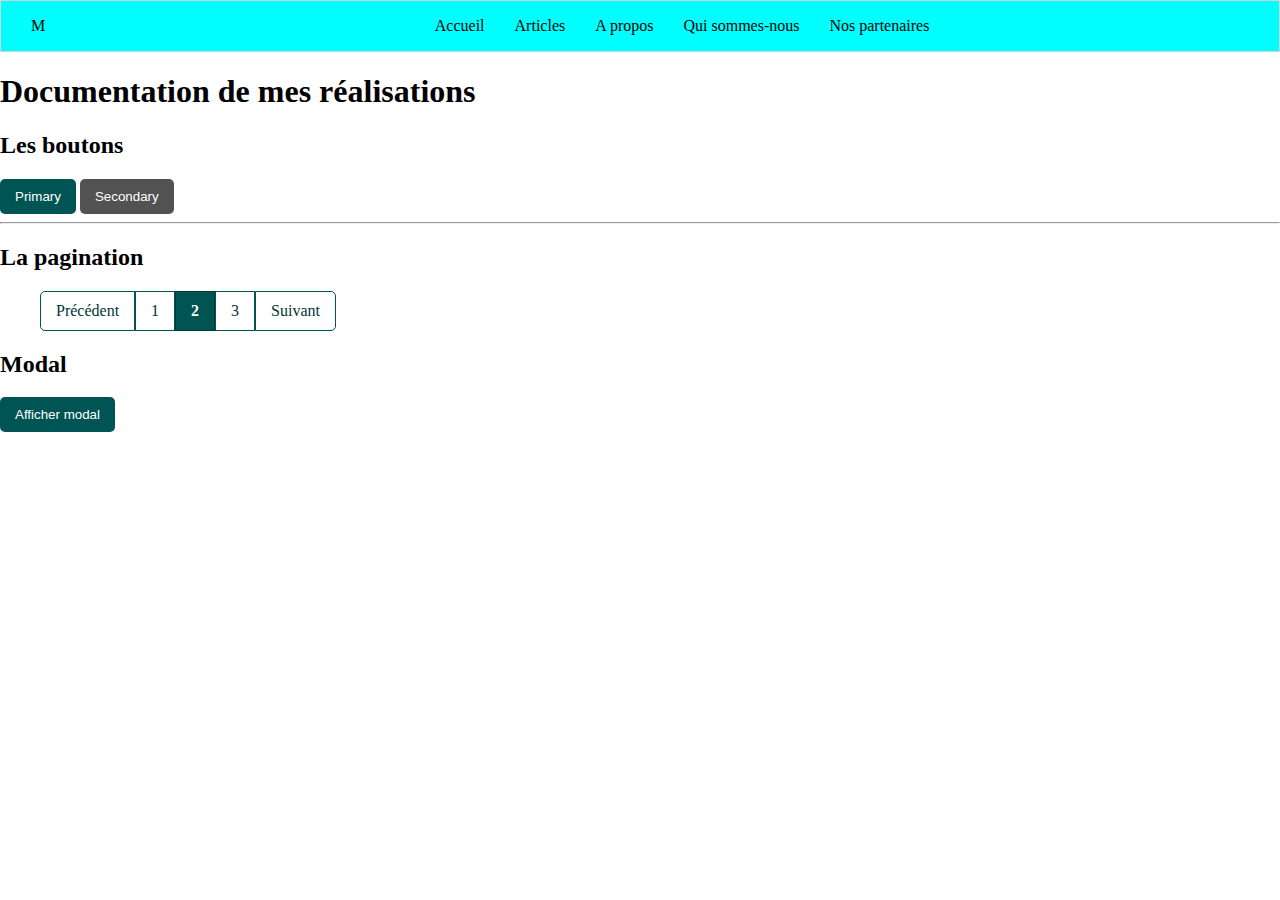
<file: index.html>
<!DOCTYPE html>
<html lang="en">
<head>
    <meta charset="UTF-8">
    <meta http-equiv="X-UA-Compatible" content="IE=edge">
    <meta name="viewport" content="width=device-width, initial-scale=1.0">
    <link rel="stylesheet" href="studiFw.css"/>
    <title>Document</title>
</head>
<body>

    <header>
        <nav class="navbar" id="navbarSite">
            <div class="left-side"><a href="#">M</a></div>
            <ul class="center navbar-menu expand-responsive">
                <li>
                    <a href="#">Accueil</a>
                </li>
                <li>
                    <a href="#">Articles</a>
                </li>
                <li>
                    <a href="#">A propos</a>
                </li>
                <li>
                    <a href="#">Qui sommes-nous</a>
                </li>
                <li>
                    <a href="#">Nos partenaires</a>
                </li>
            </ul>
            <div class="">
                <i class="btn-burger toggle-navbar" data-cibleidnavbar="navbarSite"></i>
            </div>
        </nav>
    </header>

    <main>
        <h1>Documentation de mes réalisations</h1>

        <div>
            <h2>Les boutons</h2>
            <button class="btn btn-primary">Primary</button>
            <button class="btn btn-secondary">Secondary</button>
        </div>

        <hr>
        
        <div>
            <h2>La pagination</h2>
            <ul class="paginate-component">
                <li class="paginate-item"><a href="#" class="paginate-link">Précédent</a></li>
                <li class="paginate-item"><a class="paginate-link" href="#">1</a></li>
                <li class="paginate-item active"><a class="paginate-link" href="#">2</a></li>
                <li class="paginate-item"><a class="paginate-link" href="#">3</a></li>
                <li class="paginate-item"><a class="paginate-link" href="#">Suivant</a></li>
            </ul>
        </div>

        <div>
            <h2>Modal</h2>
            <button onclick="toggleModal('exampleModal')" class="btn btn-primary">Afficher modal</button>
    <div class="modal" id="exampleModal">
        <div class="modal-content">
            <div class="modal-header">
                <span class="modal-title">Titre</h3>
                <span class="btn-close-modal cross-close-modal">X</span>
            </div>
            <div class="modal-body">
                <p>Le contenu</p>
            </div>
            <div class="modal-footer">
                <button class="btn-close-modal btn btn-secondary">Fermer</button>
            </div>
        </div>
    </div>
        </div> 
    </main>
   
    <script src="studiFw.js"></script>
</body>
</html>
</file>
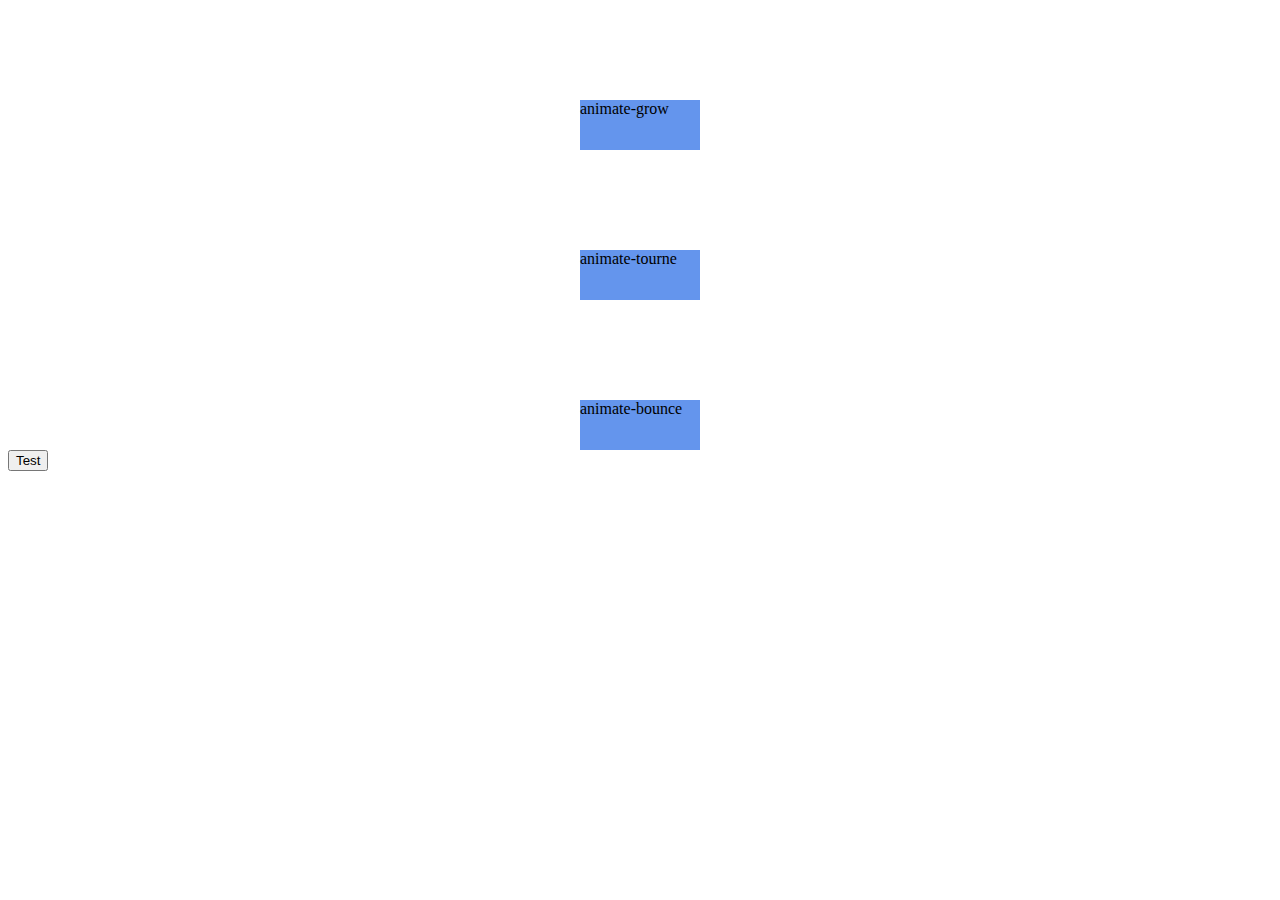
<file: Animations/animations.html>
<!DOCTYPE html>
<html lang="en">
<head>
    <meta charset="UTF-8">
    <meta http-equiv="X-UA-Compatible" content="IE=edge">
    <meta name="viewport" content="width=device-width, initial-scale=1.0">
    <title>Liste des animations</title>
    <link rel="stylesheet" href="animations.css" />
</head>
<body>
    <div class="block animate-grow">
        animate-grow
    </div>
    <div class="block animate-tourne">
        animate-tourne
    </div>
    
    <div class="block animate-bounce">
        animate-bounce
    </div>

    <button class="bounce-clicked">Test</button>
</body>
</html>
</file>
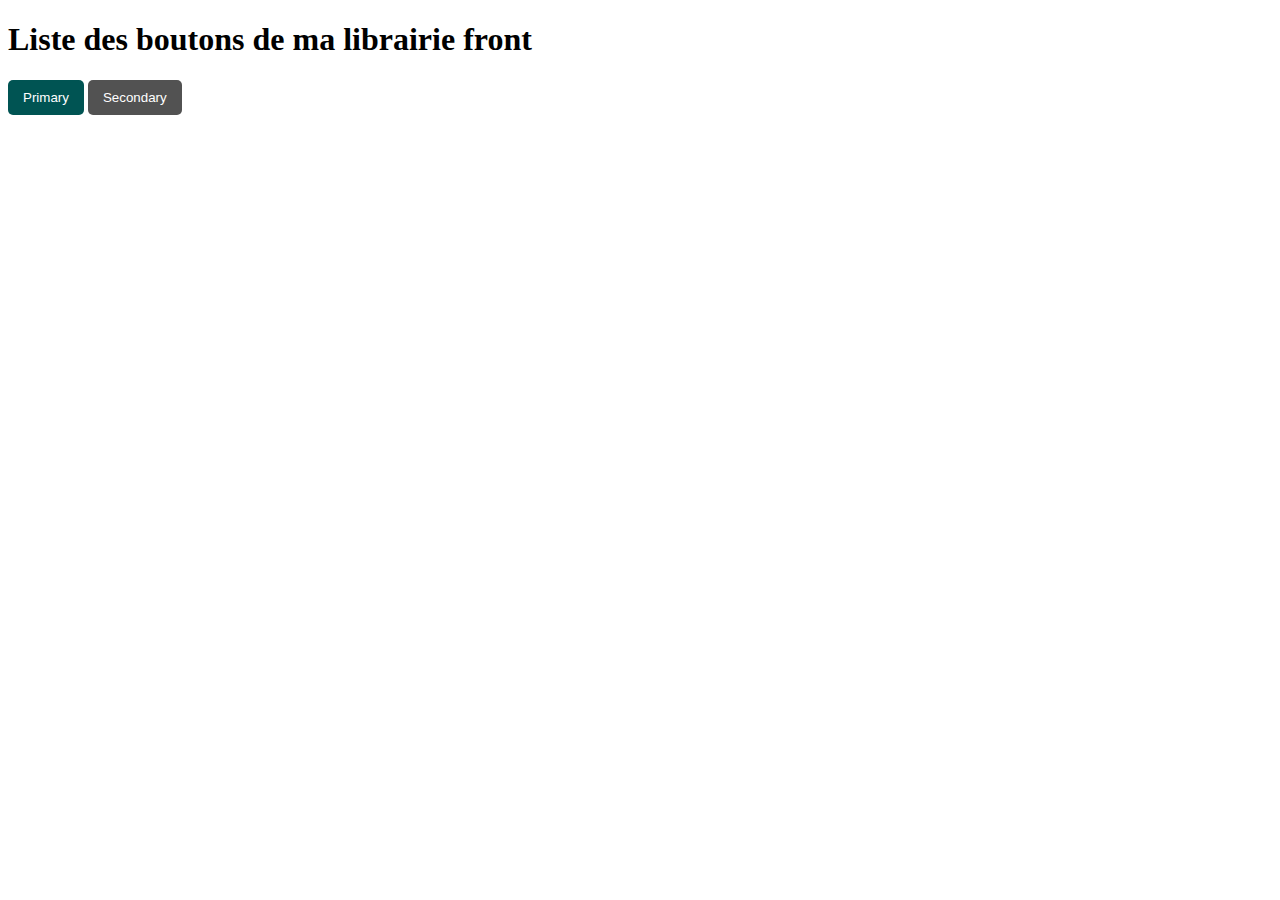
<file: Buttons/buttons.html>
<!DOCTYPE html>
<html lang="en">
<head>
    <meta charset="UTF-8">
    <meta http-equiv="X-UA-Compatible" content="IE=edge">
    <meta name="viewport" content="width=device-width, initial-scale=1.0">
    <link rel="stylesheet" href="buttons.css"/>
    <title>Boutons</title>
</head>
<body>
    <h1>Liste des boutons de ma librairie front
    </h1>

    <button class="btn btn-primary">Primary</button>
    <button class="btn btn-secondary">Secondary</button>
</body>
</html>
</file>
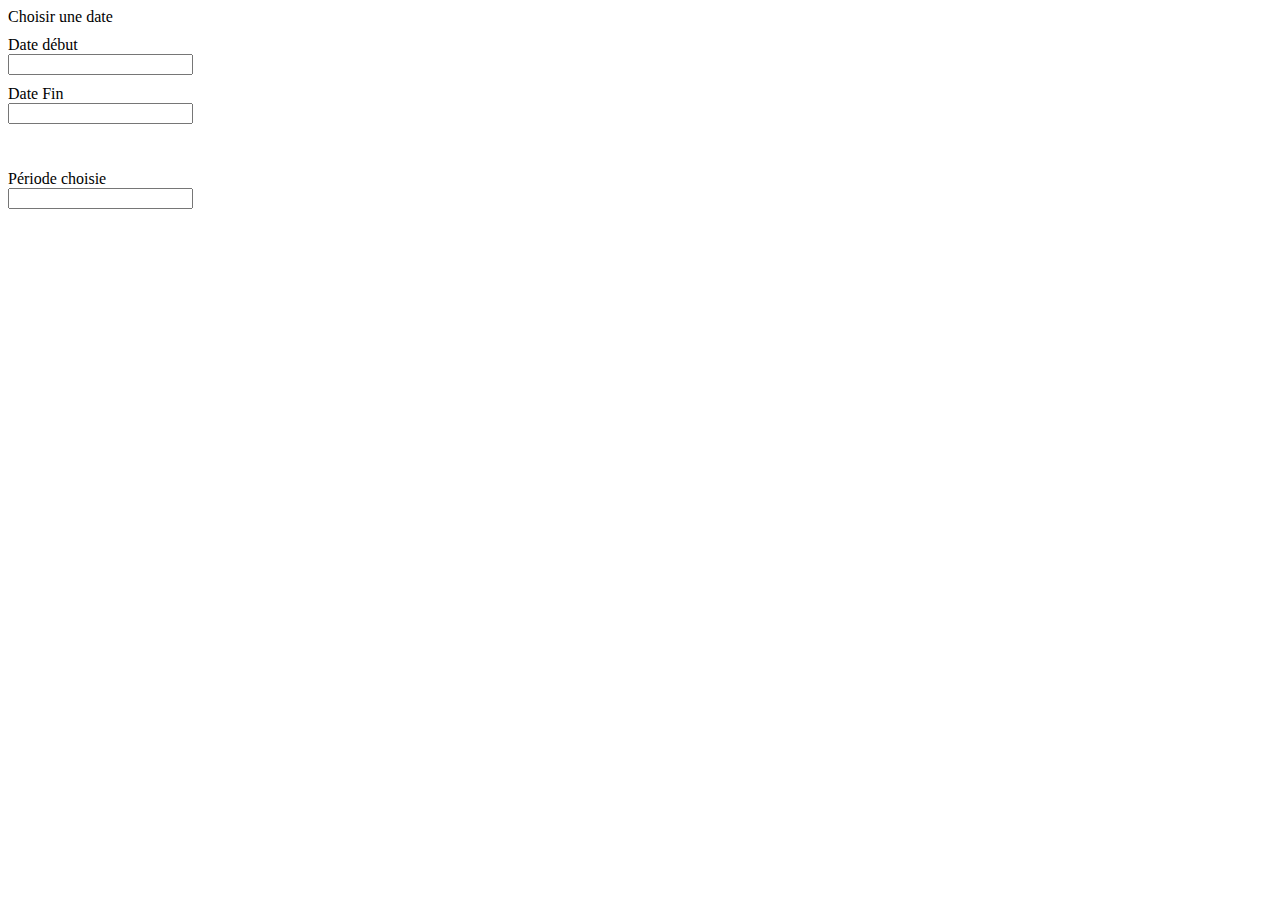
<file: Calendrier/calendrier.html>
<!DOCTYPE html>
<html lang="en">
<head>
    <meta charset="UTF-8">
    <meta http-equiv="X-UA-Compatible" content="IE=edge">
    <meta name="viewport" content="width=device-width, initial-scale=1.0">
    <title>Calendrier</title>
    <link rel="stylesheet" href="calendrier.css"/>
</head>
<body>
    <label>Choisir une date</label>
    <div style="margin-top:10px;">
        <div class="input-date-custom">
            <label>Date début</label><br/>
            <input id="InputCalendarExample" type="text" class="input-date" />
            <div class="calendar" data-target="#InputCalendarExample">
                
            </div>
        </div>
    </div>
    <div style="margin-top:10px;">
        <div class="input-date-custom">
        <label>Date Fin</label><br/>
        <input id="InputCalendarExample2" type="text" class="input-date" />
            <div class="calendar" data-target="#InputCalendarExample2">
                
            </div>
        </div>
    </div>
    <br/>
    <br/>
    <div style="margin-top:10px;">
        <div class="input-date-custom">
        <label>Période choisie</label><br/>
        <input id="InputCalendarPeriod" type="text" class="input-date" />
        <div class="calendar" data-target="#InputCalendarPeriod" >
            
        </div>
        </div>
    </div>
    <script src="calendrier.js"></script>
    <script>
        let debut = document.getElementById("InputCalendarExample");
        let fin = document.getElementById("InputCalendarExample2");
        fin.addEventListener("dateSelected", e=> {
            let splittedDateDebut = debut.value.split("/");
            let debutDate = new Date(splittedDateDebut[2], splittedDateDebut[1]-1, splittedDateDebut[0]);
            let splittedDateFin = fin.value.split("/");
            let finDate = new Date(splittedDateFin[2], splittedDateFin[1]-1, splittedDateFin[0]);

            if(finDate < debutDate){
                alert("La date de fin est inférieure à la date de début");
            }
        });
    </script>
</body>
</html>
</file>
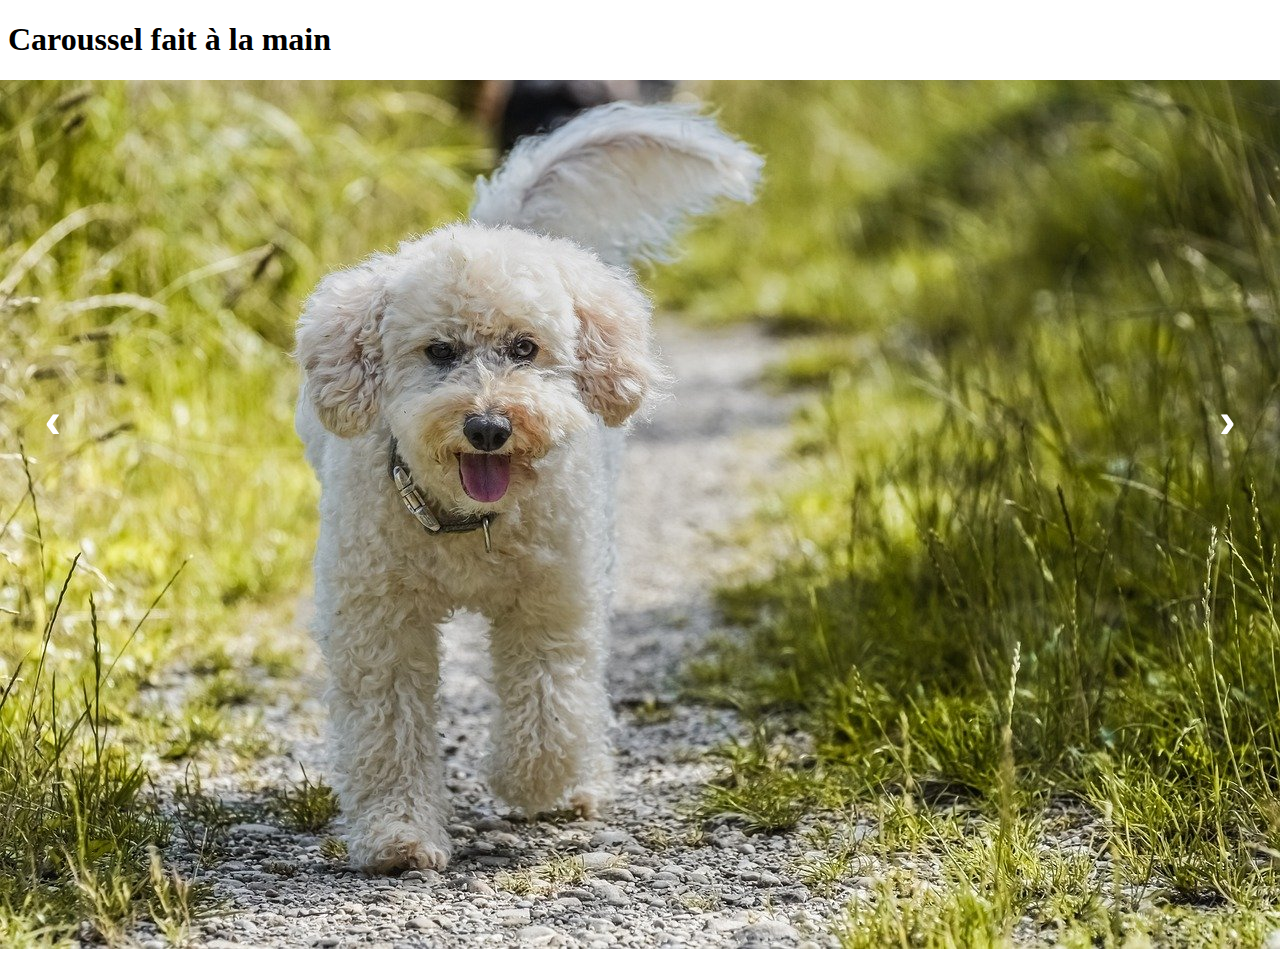
<file: Carousel/carousel.html>
<!DOCTYPE html>
<html lang="en">
<head>
    <meta charset="UTF-8">
    <meta http-equiv="X-UA-Compatible" content="IE=edge">
    <meta name="viewport" content="width=device-width, initial-scale=1.0">
    <link rel="stylesheet" href="carousel.css">
    <title>Caroussel</title>
</head>
<body>
    <h1>Caroussel fait à la main</h1>

    <div class="caroussel" id="caroussel-example">
        <div class="caroussel-container">
            <div class="caroussel-slide active">
                <img class="caroussel-img" src="img/1.jpg" />
            </div>
            <div class="caroussel-slide">
                <img class="caroussel-img" src="img/2.jpg" />
            </div>
            <div class="caroussel-slide">
                <img class="caroussel-img" src="img/3.jpg" />
            </div>
        </div>
        
        <div class="caroussel-buttons">
            <button class="caroussel-next" onclick="CarouselNext('caroussel-example')">&rsaquo;</button>
            <button class="caroussel-prev" onclick="CarouselPrev('caroussel-example')">&lsaquo;</button>
        </div>
    </div>

    <script src="carousel.js"></script>
</body>
</html>
</file>
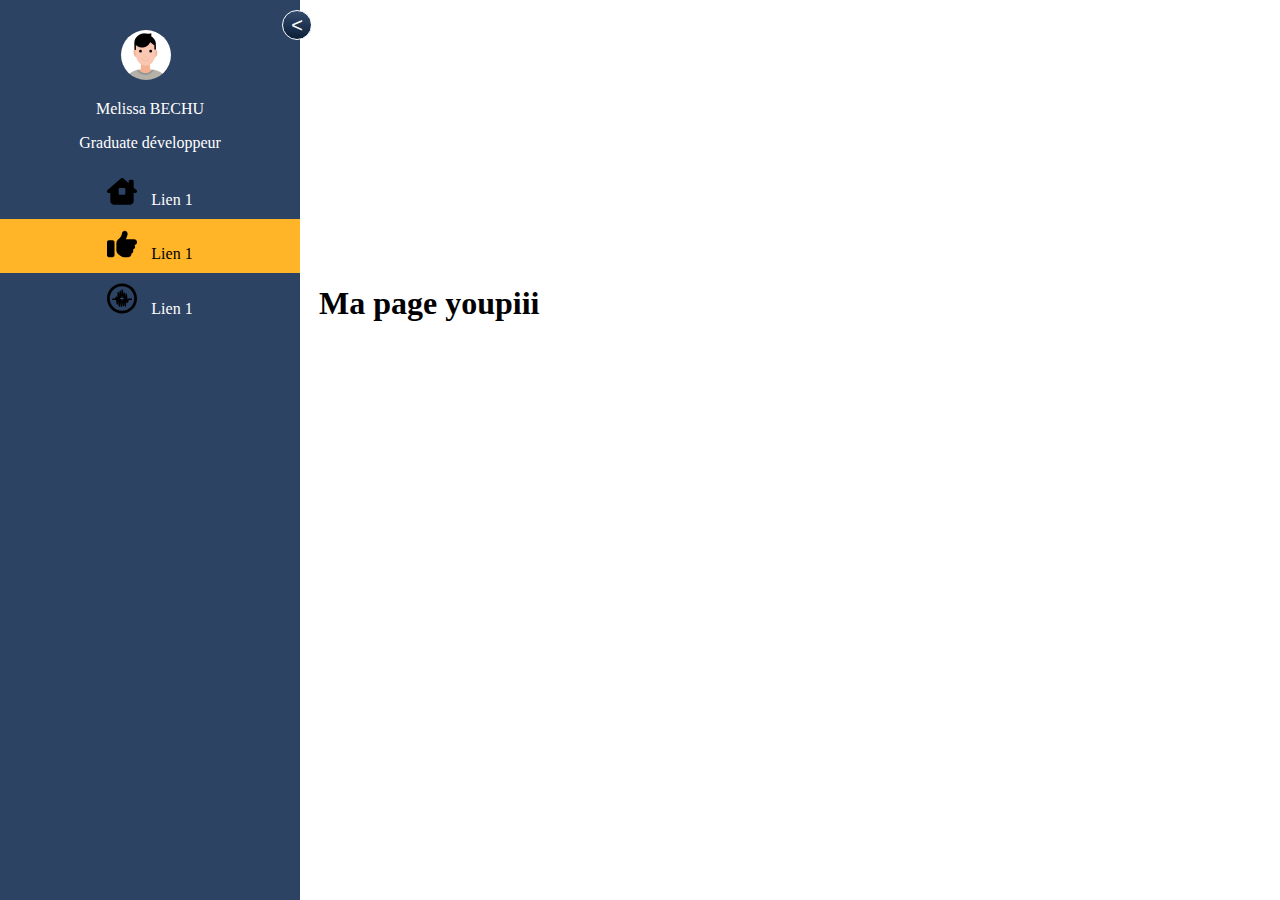
<file: LateralMenu/LateralMenu.html>
<!DOCTYPE html>
<html lang="en">
<head>
    <meta charset="UTF-8">
    <meta http-equiv="X-UA-Compatible" content="IE=edge">
    <meta name="viewport" content="width=device-width, initial-scale=1.0">
    <title>LateralMenu</title>
    <link rel="stylesheet" href="LateralMenu.css"/>
</head>
<body>
    <aside id="menuLateral" class="expand">
        <div>
            <button id="expandMenu" onclick="expandMenuLateral()">&lt;</button>
        </div>
        <div class="info-utlisateurs">
            <img class="user-photo" src="img/user.png" />
            <div class="user-text showOnBig">
                <p>Melissa BECHU</p>
                <p>Graduate développeur</p>
            </div>
        </div>
        <ul class="menuLinks">
            <li class="">
                <a href="#">
                    <svg xmlns="http://www.w3.org/2000/svg" viewBox="0 0 576 512"><!--! Font Awesome Pro 6.2.0 by @fontawesome - https://fontawesome.com License - https://fontawesome.com/license (Commercial License) Copyright 2022 Fonticons, Inc. --><path d="M575.8 255.5c0 18-15 32.1-32 32.1h-32l.7 160.2c.2 35.5-28.5 64.3-64 64.3H128.1c-35.3 0-64-28.7-64-64V287.6H32c-18 0-32-14-32-32.1c0-9 3-17 10-24L266.4 8c7-7 15-8 22-8s15 2 21 7L416 100.7V64c0-17.7 14.3-32 32-32h32c17.7 0 32 14.3 32 32V185l52.8 46.4c8 7 12 15 11 24zM248 192c-13.3 0-24 10.7-24 24v80c0 13.3 10.7 24 24 24h80c13.3 0 24-10.7 24-24V216c0-13.3-10.7-24-24-24H248z"/></svg>
                     <span class="showOnBig">Lien 1</span>
                </a>
            </li>
            <li class="active">
                <a href="#">
                    <svg xmlns="http://www.w3.org/2000/svg" viewBox="0 0 512 512"><!--! Font Awesome Pro 6.2.0 by @fontawesome - https://fontawesome.com License - https://fontawesome.com/license (Commercial License) Copyright 2022 Fonticons, Inc. --><path d="M313.4 32.9c26 5.2 42.9 30.5 37.7 56.5l-2.3 11.4c-5.3 26.7-15.1 52.1-28.8 75.2H464c26.5 0 48 21.5 48 48c0 25.3-19.5 46-44.3 47.9c7.7 8.5 12.3 19.8 12.3 32.1c0 23.4-16.8 42.9-38.9 47.1c4.4 7.2 6.9 15.8 6.9 24.9c0 21.3-13.9 39.4-33.1 45.6c.7 3.3 1.1 6.8 1.1 10.4c0 26.5-21.5 48-48 48H294.5c-19 0-37.5-5.6-53.3-16.1l-38.5-25.7C176 420.4 160 390.4 160 358.3V320 272 247.1c0-29.2 13.3-56.7 36-75l7.4-5.9c26.5-21.2 44.6-51 51.2-84.2l2.3-11.4c5.2-26 30.5-42.9 56.5-37.7zM32 192H96c17.7 0 32 14.3 32 32V448c0 17.7-14.3 32-32 32H32c-17.7 0-32-14.3-32-32V224c0-17.7 14.3-32 32-32z"/></svg>
                     <span class="showOnBig">Lien 1</span>
                </a>
            </li>
            <li class="">
                <a href="#">
                    <svg xmlns="http://www.w3.org/2000/svg" viewBox="0 0 496 512"><!--! Font Awesome Pro 6.2.0 by @fontawesome - https://fontawesome.com License - https://fontawesome.com/license (Commercial License) Copyright 2022 Fonticons, Inc. --><path d="M247.6 8C389.4 8 496 118.1 496 256c0 147.1-118.5 248-248.4 248C113.6 504 0 394.5 0 256 0 123.1 104.7 8 247.6 8zm.8 44.7C130.2 52.7 44.7 150.6 44.7 256c0 109.8 91.2 202.8 203.7 202.8 103.2 0 202.8-81.1 202.8-202.8.1-113.8-90.2-203.3-202.8-203.3zm107 205.6c-4.7 0-9 2.8-10.7 7.2l-4 9.5-11-92.8c-1.7-13.9-22-13.4-23.1.4l-4.3 51.4-5.2-68.8c-1.1-14.3-22.1-14.2-23.2 0l-3.5 44.9-5.9-94.3c-.9-14.5-22.3-14.4-23.2 0l-5.1 83.7-4.3-66.3c-.9-14.4-22.2-14.4-23.2 0l-5.3 80.2-4.1-57c-1.1-14.3-22-14.3-23.2-.2l-7.7 89.8-1.8-12.2c-1.7-11.4-17.1-13.6-22-3.3l-13.2 27.7H87.5v23.2h51.3c4.4 0 8.4-2.5 10.4-6.4l10.7 73.1c2 13.5 21.9 13 23.1-.7l3.8-43.6 5.7 78.3c1.1 14.4 22.3 14.2 23.2-.1l4.6-70.4 4.8 73.3c.9 14.4 22.3 14.4 23.2-.1l4.9-80.5 4.5 71.8c.9 14.3 22.1 14.5 23.2.2l4.6-58.6 4.9 64.4c1.1 14.3 22 14.2 23.1.1l6.8-83 2.7 22.3c1.4 11.8 17.7 14.1 22.3 3.1l18-43.4h50.5V258l-58.4.3zm-78 5.2h-21.9v21.9c0 4.1-3.3 7.5-7.5 7.5-4.1 0-7.5-3.3-7.5-7.5v-21.9h-21.9c-4.1 0-7.5-3.3-7.5-7.5 0-4.1 3.4-7.5 7.5-7.5h21.9v-21.9c0-4.1 3.4-7.5 7.5-7.5s7.5 3.3 7.5 7.5v21.9h21.9c4.1 0 7.5 3.3 7.5 7.5 0 4.1-3.4 7.5-7.5 7.5z"/></svg>
                     <span class="showOnBig">Lien 1</span>
                </a>
            </li>
        </ul>
    </aside>

    <main class="page-content">
        <h1>Ma page youpiii</h1>
    </main>
    <script src="LateralMenu.js"></script>
</body>
</html>
</file>
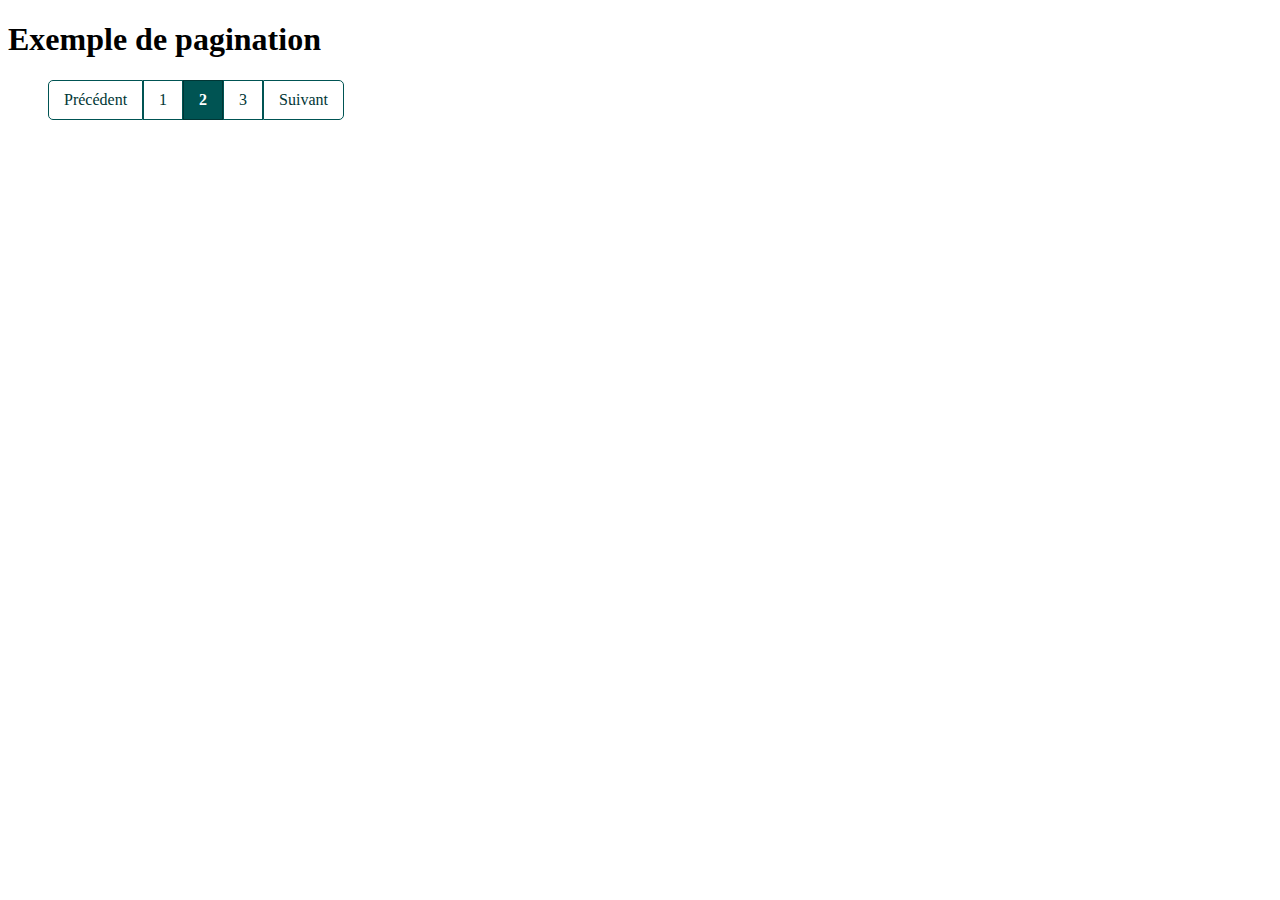
<file: Pagination/pagination.html>
<!DOCTYPE html>
<html lang="en">
<head>
    <meta charset="UTF-8">
    <meta http-equiv="X-UA-Compatible" content="IE=edge">
    <meta name="viewport" content="width=device-width, initial-scale=1.0">
    <link rel="stylesheet" href="pagination.css"/>
    <title>Document</title>
</head>
<body>
    <h1>Exemple de pagination</h1>

    <ul class="paginate-component">
        <li class="paginate-item"><a href="#" class="paginate-link">Précédent</a></li>
        <li class="paginate-item"><a class="paginate-link" href="#">1</a></li>
        <li class="paginate-item active"><a class="paginate-link" href="#">2</a></li>
        <li class="paginate-item"><a class="paginate-link" href="#">3</a></li>
        <li class="paginate-item"><a class="paginate-link" href="#">Suivant</a></li>
    </ul>
</body>
</html>
</file>
<file: studiFw.css>
@import url("Buttons/buttons.css");
@import url("CustomModal/custommodal.css");
@import url("MenuBurger/menuBurger.css");
@import url("Pagination/pagination.css");
</file>
<file: Buttons/buttons.css>
@import url("/colors.css");

.btn{
    padding: 10px 15px;
    border:none;
    border-radius: 5px;
    transition: 0.5s;
}

.btn:hover{
    cursor:pointer;
}

.btn.btn-primary{
    background-color: var(--primary-color);
    color:white;
}

.btn.btn-primary:hover{
    background-color: var(--primary-color-hover);
}

.btn.btn-secondary{
    background-color: var(--secondary-color);
    color:white;
}

.btn.btn-secondary:hover{
    background-color: var(--secondary-color-hover);
}
</file>
<file: Calendrier/calendrier.css>
.calendar{
    border: 1px solid black;
    background-color: rgb(191, 202, 202);
    width: 220px;
    text-align: center;
    box-shadow: 0px 10px 13px -7px #000000, 5px 5px 15px 5px rgba(0,0,0,0);
    margin-top: 2px;
    border-radius: 10px;
    padding: 5px;
    visibility:hidden;
    opacity: 0;
    transition: 0.3s;
    position: absolute;
}
.calendar button {
    border-radius: 5px;
    background-color: white;
}
.calendar th{
    text-transform: uppercase;
    padding-bottom: 10px;
}
.calendar table{
    margin: auto;
    width: 100%;
}

.calendar td{
    text-align: center;
    padding:2px;
}

.calendar td:hover{
    cursor: pointer;
    background-color:#6a6a6a;
}


.calendar td.Today{
    font-weight: bold;
    color: blueviolet;
}

.calendar td.selected{
    font-weight: bold;
    background-color: antiquewhite;
}

.input-date:focus +.calendar{
    opacity: 1;
    visibility: visible;
}
</file>
<file: Carousel/carousel.css>
.caroussel{
}

.caroussel .caroussel-container{
}

.caroussel .caroussel-container .caroussel-slide{
    transition: all 0.5s;
    opacity: 0;
    position: absolute;
}

.caroussel .caroussel-container .caroussel-slide.active{
    opacity: 1;
    left:0;
}

.caroussel .caroussel-container .caroussel-slide .caroussel-img{
    width: 100%;
}

.caroussel-buttons {
}

.caroussel-buttons button{
    background-color: transparent;
    border:none;
    color: white;
    font-size: 50px;
    font-weight: bold;
    bottom: 50%;
    position: absolute;
}

.caroussel-buttons .caroussel-prev{
    left: 3%;
}

.caroussel-buttons .caroussel-next{
    right: 3%;
}
</file>
<file: LateralMenu/LateralMenu.css>
body{
    margin:0;
}

#menuLateral{
    background-color: #2d4364;
    color: white;
    height: 100vh;
    display: inline-block;
    margin-right: 15px;
    text-align: center;
    transition: 0.5s;
}

#menuLateral.expand{
    width: 300px;
}

#menuLateral.reduce{
    width: 100px;
}



main{
    display: inline-block;
}

.menuLinks{
    list-style: none;
    padding: 0;
}

.menuLinks li{
    padding: 10px;
}

#menuLateral .menuLinks li.active {
    background-color: #FFB527;
}

#menuLateral .menuLinks li.active a{
    color:black;
}

#menuLateral.reduce #expandMenu{
    transform: rotate(180deg);
}

#expandMenu:hover{
    cursor: pointer;
}

#expandMenu{
    float: right;
    border-radius: 50%;
    transition: 0.5s;
    margin: 10px;
    margin-right: -12px;
    background: linear-gradient(3.94deg,#0B1D36 .62%,#31486A 89.1%);
    color:white;
    border: 1px solid white;
    height: 30px;
    width: 30px;
    font-size: 20px;
}

.user-photo{
    max-width: 100%;
    width: 50px;
    border-radius: 50%;
    margin-top: 30px;
    margin-left:20px;
}

#menuLateral.reduce .showOnBig{
    display: none;
}

#menuLateral.reduce .menuLinks svg{
    width:20px;
}

.menuLinks svg{
    width:30px;
    margin-right:10px;
}

#menuLateral a{
    color:white;
    text-decoration: none;
}
</file>
<file: Pagination/pagination.css>
@import url("/colors.css");

.paginate-component{
    display: flex;
}

.paginate-component .paginate-item{
    list-style: none;
    border: 1px solid var(--primary-color);
}

.paginate-component .paginate-item:first-child{
    border-radius: 5px 0px 0px 5px;
}

.paginate-component .paginate-item:last-child{
    border-radius: 0px 5px 5px 0px;
}

.paginate-component .paginate-item:hover{
    background-color: var(--primary-color);
    border: 1px solid var(--primary-color-hover);
}

.paginate-component .paginate-item:hover .paginate-link{
    color:white;
}

.paginate-component .paginate-item.active{
    background-color: var(--primary-color);
    border: 1px solid var(--primary-color-hover);
}

.paginate-component .paginate-item.active .paginate-link{
    color:white;
    font-weight: bold;
}

.paginate-component .paginate-item .paginate-link{
    color: var(--primary-color-hover);
    text-decoration: none;
    padding: 10px 15px;
    display: block;
}
</file>
<file: Animations/animations.css>
.block{
    margin: auto;
    margin-top: 100px;
    background-color: cornflowerblue;
    width: 120px;
    height: 50px;
}

.animate-grow{
    animation: grow 2s infinite;
}

@keyframes grow {
    0%, 100% {
        transform: scale(1);
        animation-timing-function: ease-in;
    }
    50% {
        transform: scale(2);
        animation-timing-function: ease-out;
    }
}

.animate-tourne{
    animation: tourne 1s infinite;
    animation-timing-function: linear;
}

@keyframes tourne {
    0%{
        transform: rotate(0deg);
    }
    100%{
        transform: rotate(360deg);
    }
}

.animate-bounce{
    animation: bounce 1s infinite;
}

.bounce-clicked:focus {
    animation:tourne 1s;
}

@keyframes bounce {
    0%, 100%{
        transform: translateY(0px);
        animation-timing-function: ease-in;
    }
    50%{
        transform: translateY(10px);
        animation-timing-function: ease-out;
    }
}
</file>
